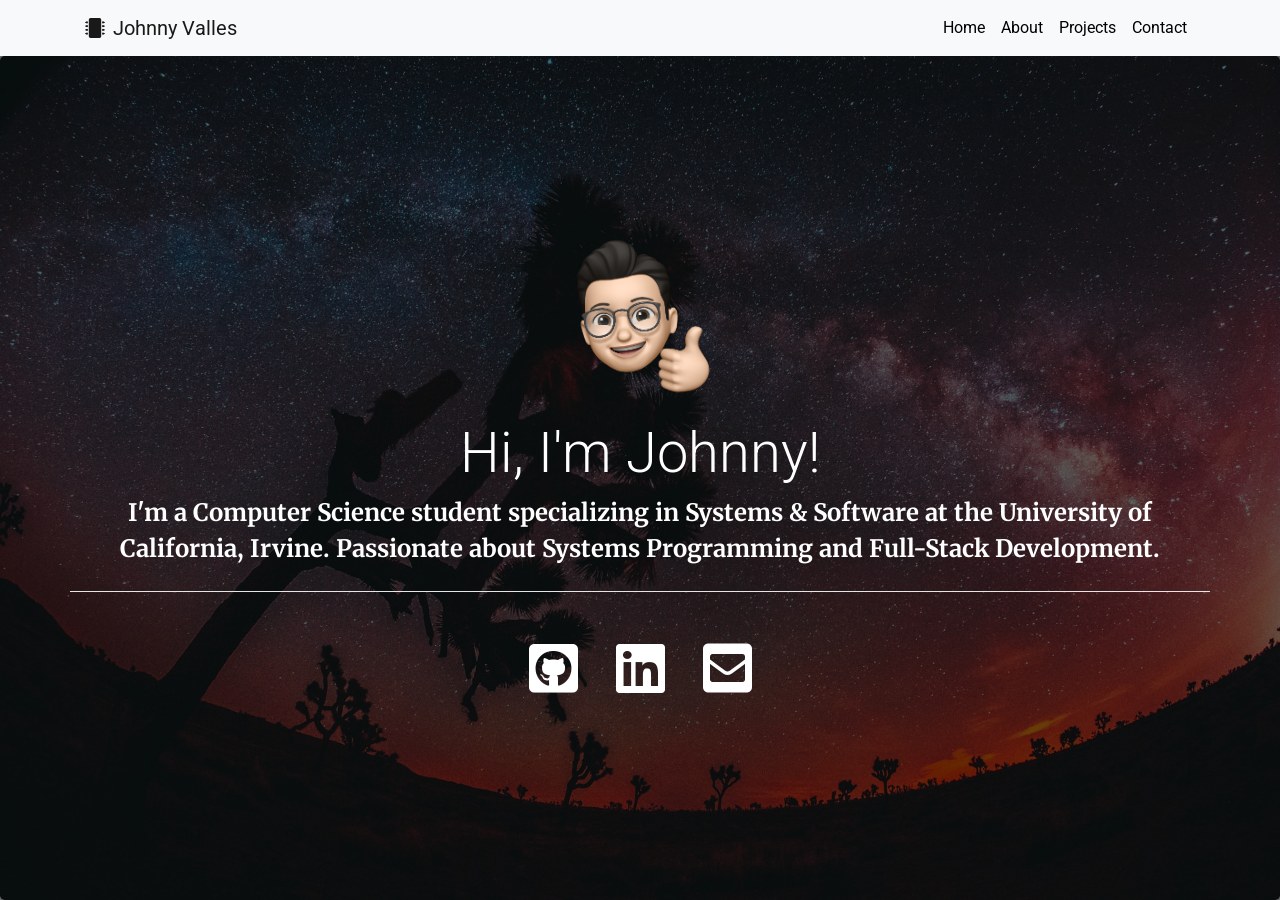
<file: index.html>
<!DOCTYPE html>
<html lang="en">
<!--
WRITTEN BY: Johnathon Valles
EMAIL: vallesja@uci.edu
-->

<head>
  <meta charset="utf-8">
  <meta name="viewport" content="width=device-width, initial-scale=1, shrink-to-fit=no">
  <meta name="author" content="Johnathon Valles">
  <meta name="viewport" content="width=device-width, initial-scale=1.0">
  <link rel="stylesheet" href="https://pro.fontawesome.com/releases/v5.10.0/css/all.css"
    integrity="sha384-AYmEC3Yw5cVb3ZcuHtOA93w35dYTsvhLPVnYs9eStHfGJvOvKxVfELGroGkvsg+p" crossorigin="anonymous" />
  <link rel="stylesheet" href="https://cdn.jsdelivr.net/npm/bootstrap@4.5.3/dist/css/bootstrap.min.css"
    integrity="sha384-TX8t27EcRE3e/ihU7zmQxVncDAy5uIKz4rEkgIXeMed4M0jlfIDPvg6uqKI2xXr2" crossorigin="anonymous">
  <link href="https://fonts.googleapis.com/css2?family=Merriweather&family=Roboto&display=swap" rel="stylesheet">
  <link rel="stylesheet" href="./style.css">
  <title>Johnny Valles | Home</title>
</head>

<body>

  <header>
    <nav class="navbar fixed-top navbar-expand-lg navbar-light bg-light main-navbar">
      <div class="container">
        <a class="navbar-brand main-title" href="./index.html"><i class="fas fa-microchip mr-2"></i>Johnny Valles</a>
        <button class="navbar-toggler" type="button" data-toggle="collapse" data-target="#navbarNavAltMarkup"
          aria-controls="navbarNavAltMarkup" aria-expanded="false" aria-label="Toggle navigation">
          <span class="navbar-toggler-icon"></span>
        </button>
        <div class="collapse navbar-collapse" id="navbarNavAltMarkup">
          <div class="navbar-nav ml-auto">
            <a class="nav-link active" href="./index.html">Home</a>
            <a class="nav-link active" href="./about.html">About</a>
            <a class="nav-link" href="./projects.html">Projects</a>
            <a class="nav-link" href="./contact.html">Contact</a>
          </div>
        </div>
      </div>
    </nav>
  </header>

  <div class="jumbotron jumbotron-landing">
    <div class="container">
      <img src="./images/animoji.png" alt="johnny's animoji" class="img-thumbnail animoji">
      <h1 class="display-4 text-center my-name">Hi, I'm Johnny!</h1>
      <p class="lead bio-intro text-center">I'm a Computer Science student specializing in Systems & Software at the
        University of California, Irvine. Passionate about Systems Programming and Full-Stack Development.</p>
      <hr class="my-4">
      <p class="text-center display-4">
        <a href="https://github.com/johnnyvalles" target="_blank" class=" social-link"><i
            class="fab fa-github-square"></i></a>
        <a href="https://www.linkedin.com/in/johnny-valles-6978a0197" class=" social-link"><i
            class="fab fa-linkedin m-4"></i></a>
        <a href="mailto:vallesja@uci.edu" class=" social-link"><i class="fas fa-envelope-square"></i></a>
      </p>
    </div>
  </div>

  <script src="https://code.jquery.com/jquery-3.5.1.slim.min.js"
    integrity="sha384-DfXdz2htPH0lsSSs5nCTpuj/zy4C+OGpamoFVy38MVBnE+IbbVYUew+OrCXaRkfj"
    crossorigin="anonymous"></script>
  <script src="https://cdn.jsdelivr.net/npm/bootstrap@4.5.3/dist/js/bootstrap.bundle.min.js"
    integrity="sha384-ho+j7jyWK8fNQe+A12Hb8AhRq26LrZ/JpcUGGOn+Y7RsweNrtN/tE3MoK7ZeZDyx"
    crossorigin="anonymous"></script>
</body>

</html>
</file>
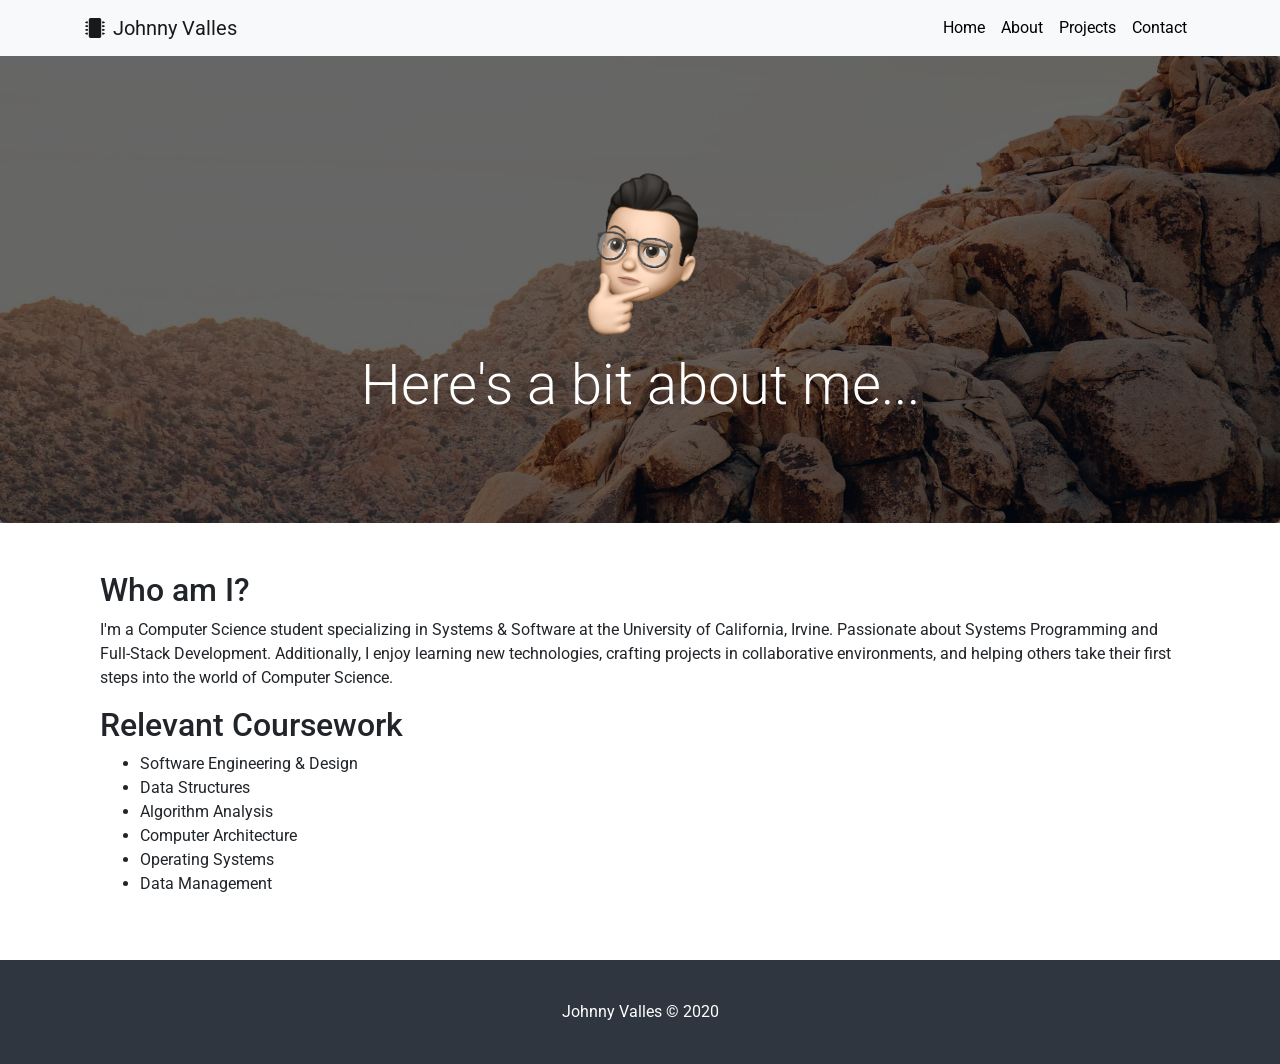
<file: about.html>
<!DOCTYPE html>
<html lang="en">
<!--
WRITTEN BY: Johnathon Valles
EMAIL: vallesja@uci.edu
-->

<head>
    <meta charset="utf-8">
    <meta name="viewport" content="width=device-width, initial-scale=1, shrink-to-fit=no">
    <meta name="author" content="Johnathon Valles">
    <meta name="viewport" content="width=device-width, initial-scale=1.0">
    <link rel="stylesheet" href="https://pro.fontawesome.com/releases/v5.10.0/css/all.css"
        integrity="sha384-AYmEC3Yw5cVb3ZcuHtOA93w35dYTsvhLPVnYs9eStHfGJvOvKxVfELGroGkvsg+p" crossorigin="anonymous" />
    <link rel="stylesheet" href="https://cdn.jsdelivr.net/npm/bootstrap@4.5.3/dist/css/bootstrap.min.css"
        integrity="sha384-TX8t27EcRE3e/ihU7zmQxVncDAy5uIKz4rEkgIXeMed4M0jlfIDPvg6uqKI2xXr2" crossorigin="anonymous">
    <link href="https://fonts.googleapis.com/css2?family=Merriweather&family=Roboto&display=swap" rel="stylesheet">
    <link rel="stylesheet" href="./style.css">
    <title>Johnny Valles | About</title>
</head>

<body>
    <header>
        <nav class="navbar fixed-top navbar-expand-lg navbar-light bg-light main-navbar">
            <div class="container">
                <a class="navbar-brand main-title" href="./index.html"><i class="fas fa-microchip mr-2"></i>Johnny
                    Valles</a>
                <button class="navbar-toggler" type="button" data-toggle="collapse" data-target="#navbarNavAltMarkup"
                    aria-controls="navbarNavAltMarkup" aria-expanded="false" aria-label="Toggle navigation">
                    <span class="navbar-toggler-icon"></span>
                </button>
                <div class="collapse navbar-collapse" id="navbarNavAltMarkup">
                    <div class="navbar-nav ml-auto">
                        <a class="nav-link active" href="./index.html">Home</a>
                        <a class="nav-link active" href="./about.html">About</a>
                        <a class="nav-link" href="./projects.html">Projects</a>
                        <a class="nav-link" href="./contact.html">Contact</a>
                    </div>
                </div>
            </div>
        </nav>
    </header>
    <main>
        <section class="jumbotron about-jumbotron">
            <div class="container">
                <img src="./images/about-animoji.png" alt="johnny's animoji" class="img-thumbnail animoji">
                <h1 class="display-4 text-center my-name">Here's a bit about me...</h1>
            </div>
        </section>

        <article class="contact-container container mx-auto py-5 row">
            <div class="container">
                <h2>Who am I?</h2>
                <p>I'm a Computer Science student specializing in Systems & Software at the University of California,
                    Irvine. Passionate about Systems Programming and Full-Stack Development.
                    Additionally, I enjoy learning new technologies, crafting projects in collaborative environments,
                    and helping others take their first steps into the world of Computer Science.</p>

                <h2>Relevant Coursework</h2>
                <ul>
                    <li>Software Engineering &amp; Design</li>
                    <li>Data Structures</li>
                    <li>Algorithm Analysis</li>
                    <li>Computer Architecture</li>
                    <li>Operating Systems</li>
                    <li>Data Management</li>
                </ul>
            </div>
        </article>
    </main>
    <footer>
        <div class="container">
            <p>Johnny Valles &copy; 2020</p>
        </div>
    </footer>
    <script src="https://code.jquery.com/jquery-3.5.1.slim.min.js"
        integrity="sha384-DfXdz2htPH0lsSSs5nCTpuj/zy4C+OGpamoFVy38MVBnE+IbbVYUew+OrCXaRkfj"
        crossorigin="anonymous"></script>
    <script src="https://cdn.jsdelivr.net/npm/bootstrap@4.5.3/dist/js/bootstrap.bundle.min.js"
        integrity="sha384-ho+j7jyWK8fNQe+A12Hb8AhRq26LrZ/JpcUGGOn+Y7RsweNrtN/tE3MoK7ZeZDyx"
        crossorigin="anonymous"></script>
    <script></script>
</body>

</html>
</file>
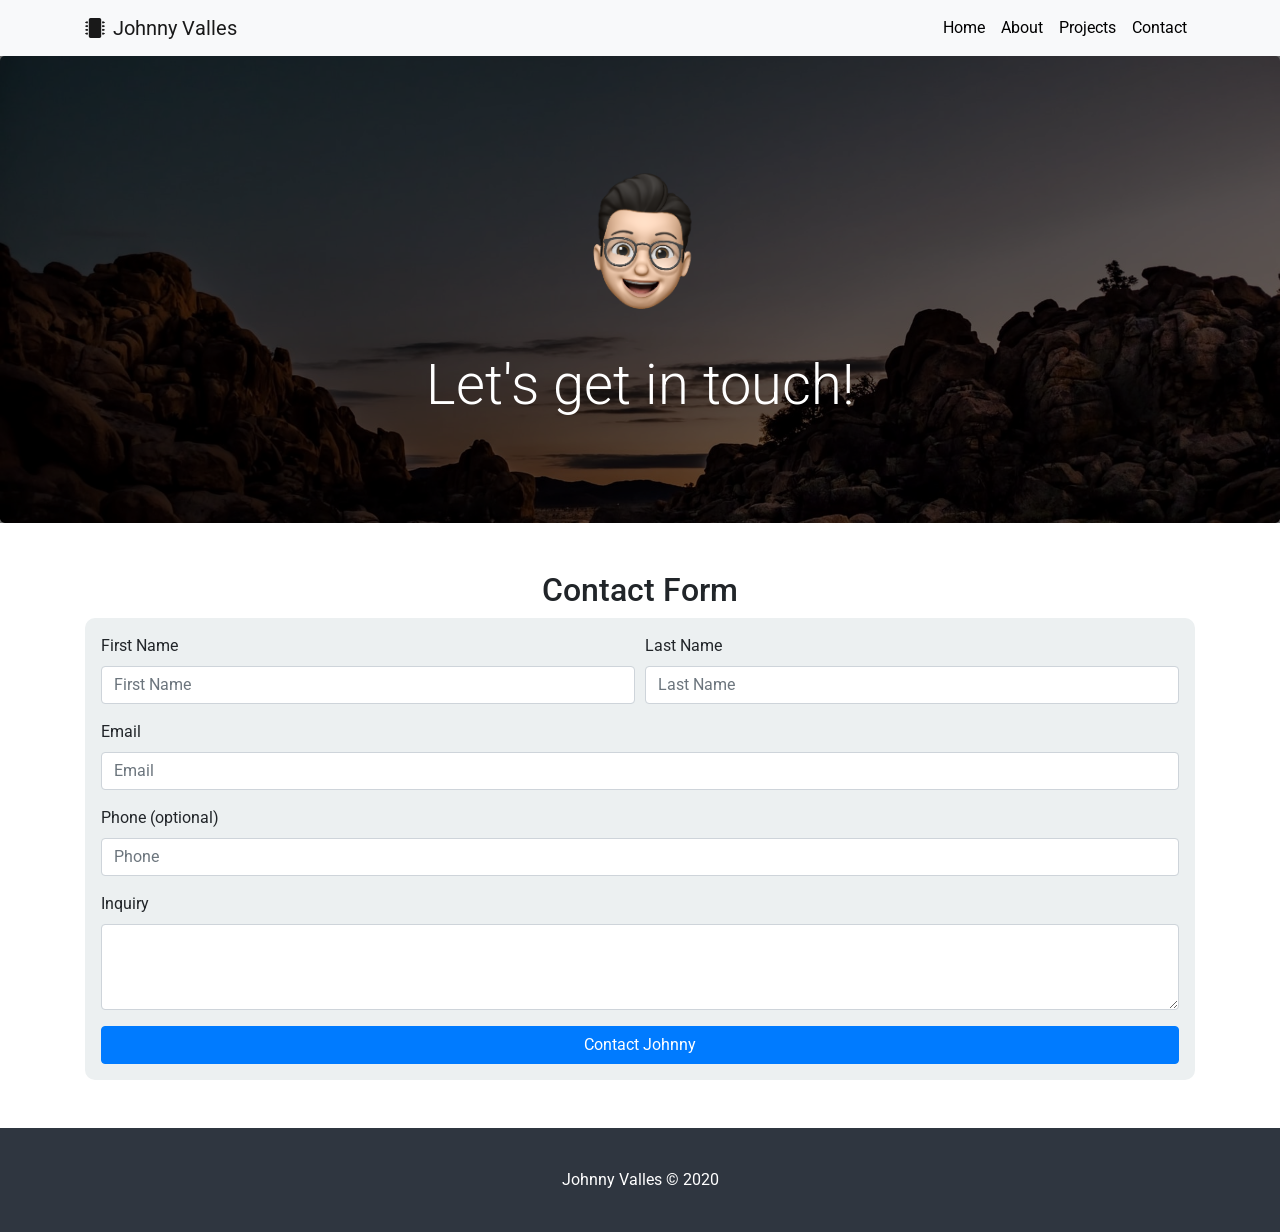
<file: contact.html>
<!DOCTYPE html>
<html lang="en">
<!--
WRITTEN BY: Johnathon Valles
EMAIL: vallesja@uci.edu
-->

<head>
  <meta charset="utf-8">
  <meta name="viewport" content="width=device-width, initial-scale=1, shrink-to-fit=no">
  <meta name="author" content="Johnathon Valles">
  <meta name="viewport" content="width=device-width, initial-scale=1.0">
  <link rel="stylesheet" href="https://pro.fontawesome.com/releases/v5.10.0/css/all.css"
    integrity="sha384-AYmEC3Yw5cVb3ZcuHtOA93w35dYTsvhLPVnYs9eStHfGJvOvKxVfELGroGkvsg+p" crossorigin="anonymous" />
  <link rel="stylesheet" href="https://cdn.jsdelivr.net/npm/bootstrap@4.5.3/dist/css/bootstrap.min.css"
    integrity="sha384-TX8t27EcRE3e/ihU7zmQxVncDAy5uIKz4rEkgIXeMed4M0jlfIDPvg6uqKI2xXr2" crossorigin="anonymous">
  <link href="https://fonts.googleapis.com/css2?family=Merriweather&family=Roboto&display=swap" rel="stylesheet">
  <link rel="stylesheet" href="./style.css">
  <title>Johnny Valles | Contact</title>
</head>

<body>

  <header>
    <nav class="navbar fixed-top navbar-expand-lg navbar-light bg-light main-navbar">
      <div class="container">
        <a class="navbar-brand main-title" href="./index.html"><i class="fas fa-microchip mr-2"></i>Johnny Valles</a>
        <button class="navbar-toggler" type="button" data-toggle="collapse" data-target="#navbarNavAltMarkup"
          aria-controls="navbarNavAltMarkup" aria-expanded="false" aria-label="Toggle navigation">
          <span class="navbar-toggler-icon"></span>
        </button>
        <div class="collapse navbar-collapse" id="navbarNavAltMarkup">
          <div class="navbar-nav ml-auto">
            <a class="nav-link active" href="./index.html">Home</a>
            <a class="nav-link active" href="./about.html">About</a>
            <a class="nav-link" href="./projects.html">Projects</a>
            <a class="nav-link" href="./contact.html">Contact</a>
          </div>
        </div>
      </div>
    </nav>
  </header>

  <main>
    <section class="jumbotron contact-jumbotron">
      <div class="container">
        <img src="./images/contact-animoji.png" alt="johnny's animoji" class="img-thumbnail animoji">
        <h1 class="display-4 text-center my-name">Let's get in touch!</h1>
      </div>
    </section>

    <section class="contact-container container mx-auto py-5 row">
      <h2 class="w-100 text-center">Contact Form</h2>
      <form id="contact" name="contact" method="GET" class="mx-auto p-3">
        <div class="form-row">
          <div class="form-group col-md-6">
            <label for="firstName">First Name</label>
            <input id="firstName" class="form-control" type="text" name="firstName" placeholder="First Name" required>
          </div>
          <div class="form-group col-md-6">
            <label for="lastName">Last Name</label>
            <input id="lastName" class="form-control" type="text" name="lastName" placeholder="Last Name" required>
          </div>
          <div class="form-group col-md-12">
            <label for="inputEmail">Email</label>
            <input id="inputEmail" class="form-control" type="email" name="inputEmail" placeholder="Email" required>
          </div>
          <div class="form-group col-md-12">
            <label for="inputPhone">Phone (optional)</label>
            <input id="inputPhone" class="form-control" type="text" name="inputPhone" placeholder="Phone">
          </div>
          <div class="form-group col-md-12">
            <label for="message">Inquiry</label>
            <textarea id="message" class="form-control" name="message" rows="3" required></textarea>
          </div>
        </div>
        <button type="submit" class="btn btn-primary col-md-12">Contact Johnny</button>
      </form>
    </section>
  </main>

  <footer>
    <div class="container">
      <p>Johnny Valles &copy; 2020</p>
    </div>
  </footer>

  <script src="https://code.jquery.com/jquery-3.5.1.slim.min.js"
    integrity="sha384-DfXdz2htPH0lsSSs5nCTpuj/zy4C+OGpamoFVy38MVBnE+IbbVYUew+OrCXaRkfj"
    crossorigin="anonymous"></script>
  <script src="https://cdn.jsdelivr.net/npm/bootstrap@4.5.3/dist/js/bootstrap.bundle.min.js"
    integrity="sha384-ho+j7jyWK8fNQe+A12Hb8AhRq26LrZ/JpcUGGOn+Y7RsweNrtN/tE3MoK7ZeZDyx"
    crossorigin="anonymous"></script>
  <script></script>
</body>

</html>
</file>
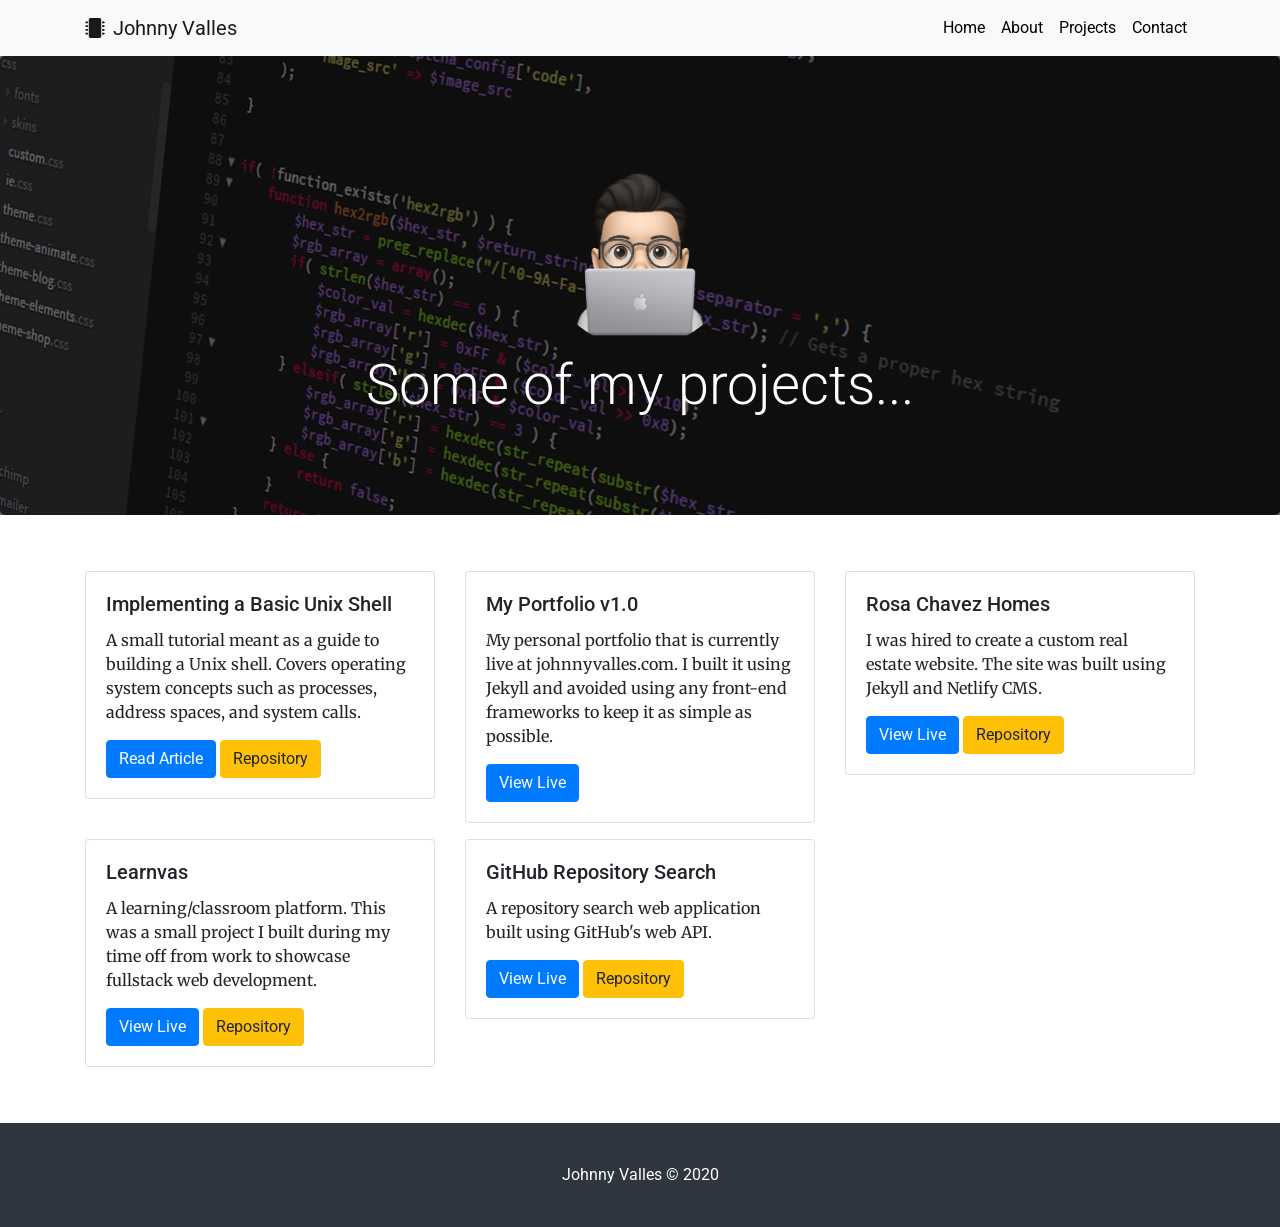
<file: projects.html>
<!DOCTYPE html>
<html lang="en">
<!--
WRITTEN BY: Johnathon Valles
EMAIL: vallesja@uci.edu
-->

<head>
  <meta charset="utf-8">
  <meta name="viewport" content="width=device-width, initial-scale=1, shrink-to-fit=no">
  <meta name="author" content="Johnathon Valles">
  <meta name="viewport" content="width=device-width, initial-scale=1.0">
  <link rel="stylesheet" href="https://pro.fontawesome.com/releases/v5.10.0/css/all.css"
    integrity="sha384-AYmEC3Yw5cVb3ZcuHtOA93w35dYTsvhLPVnYs9eStHfGJvOvKxVfELGroGkvsg+p" crossorigin="anonymous" />
  <link rel="stylesheet" href="https://cdn.jsdelivr.net/npm/bootstrap@4.5.3/dist/css/bootstrap.min.css"
    integrity="sha384-TX8t27EcRE3e/ihU7zmQxVncDAy5uIKz4rEkgIXeMed4M0jlfIDPvg6uqKI2xXr2" crossorigin="anonymous">
  <link href="https://fonts.googleapis.com/css2?family=Merriweather&family=Roboto&display=swap" rel="stylesheet">
  <link rel="stylesheet" href="./style.css">
  <title>Johnny Valles | Projects</title>
</head>

<body>

  <header>
    <nav class="navbar fixed-top navbar-expand-lg navbar-light bg-light main-navbar">
      <div class="container">
        <a class="navbar-brand main-title" href="./index.html"><i class="fas fa-microchip mr-2"></i>Johnny Valles</a>
        <button class="navbar-toggler" type="button" data-toggle="collapse" data-target="#navbarNavAltMarkup"
          aria-controls="navbarNavAltMarkup" aria-expanded="false" aria-label="Toggle navigation">
          <span class="navbar-toggler-icon"></span>
        </button>
        <div class="collapse navbar-collapse" id="navbarNavAltMarkup">
          <div class="navbar-nav ml-auto">
            <a class="nav-link active" href="./index.html">Home</a>
            <a class="nav-link active" href="./about.html">About</a>
            <a class="nav-link" href="./projects.html">Projects</a>
            <a class="nav-link" href="./contact.html">Contact</a>
          </div>
        </div>
      </div>
    </nav>
  </header>

  <main>
    <div class="jumbotron projects-jumbotron">
      <div class="container text-center">
        <img src="./images/projects-animoji.png" alt="johnny's animoji" class="img-thumbnail animoji">
        <span class="display-4">Some of my projects...</span>
      </div>
    </div>

    <section class="projects-container container mx-auto py-5 row">
      <div class="row">
        <div class="col-12 col-md-6 col-lg-4 my-2">
          <div class="card">
            <div class="card-body">
              <h5 class="card-title">Implementing a Basic Unix Shell</h5>
              <p class="card-text">A small tutorial meant as a guide to building a Unix shell. Covers operating system
                concepts such as processes, address spaces, and system calls.</p>
              <a href="https://github.com/johnnyvalles/unix-shell/blob/master/implementing-a-basic-unix-shell.md"
                target="_blank" class="btn btn-primary">Read Article</a>
              <a href="https://github.com/johnnyvalles/unix-shell" target="_blank"
                class="btn btn-warning">Repository</a>
            </div>
          </div>
        </div>

        <div class="col-12 col-md-6 col-lg-4 my-2">
          <div class="card">
            <div class="card-body">
              <h5 class="card-title">My Portfolio v1.0</h5>
              <p class="card-text">My personal portfolio that is currently live at johnnyvalles.com. I built it using
                Jekyll and avoided using any front-end frameworks to keep it as simple as possible.</p>
              <a href="https://johnnyvalles.com/index.html" target="_blank" class="btn btn-primary">View Live</a>
            </div>
          </div>
        </div>

        <div class="col-12 col-md-6 col-lg-4 my-2">
          <div class="card">
            <div class="card-body">
              <h5 class="card-title">Rosa Chavez Homes</h5>
              <p class="card-text">I was hired to create a custom real estate website. The site was built using Jekyll
                and Netlify CMS.</p>
              <a href="https://rosachavezhomes.com/" target="_blank" class="btn btn-primary">View Live</a>
              <a href="https://github.com/johnnyvalles/" target="_blank" class="btn btn-warning">Repository</a>
            </div>
          </div>
        </div>

        <div class="col-12 col-md-6 col-lg-4 my-2">
          <div class="card">
            <div class="card-body">
              <h5 class="card-title">Learnvas</h5>
              <p class="card-text">A learning/classroom platform. This was a small project I built during my time off
                from work to showcase fullstack web development.</p>
              <a href="https://shrouded-ridge-04812.herokuapp.com/" target="_blank" class="btn btn-primary">View
                Live</a>
              <a href="https://github.com/johnnyvalles/learnvas" target="_blank" class="btn btn-warning">Repository</a>
            </div>
          </div>
        </div>

        <div class="col-12 col-md-6 col-lg-4 my-2">
          <div class="card">
            <div class="card-body">
              <h5 class="card-title">GitHub Repository Search</h5>
              <p class="card-text">A repository search web application built using GitHub's web API.</p>
              <a href="https://shrouded-ridge-04812.herokuapp.com/" target="_blank" class="btn btn-primary">View
                Live</a>
              <a href="https://github.com/johnnyvalles/learnvas" target="_blank" class="btn btn-warning">Repository</a>
            </div>
          </div>
        </div>
      </div>
    </section>
  </main>

  <footer>
    <div class="container">
      <p>Johnny Valles &copy; 2020</p>
    </div>
  </footer>

  <script src="https://code.jquery.com/jquery-3.5.1.slim.min.js"
    integrity="sha384-DfXdz2htPH0lsSSs5nCTpuj/zy4C+OGpamoFVy38MVBnE+IbbVYUew+OrCXaRkfj"
    crossorigin="anonymous"></script>
  <script src="https://cdn.jsdelivr.net/npm/bootstrap@4.5.3/dist/js/bootstrap.bundle.min.js"
    integrity="sha384-ho+j7jyWK8fNQe+A12Hb8AhRq26LrZ/JpcUGGOn+Y7RsweNrtN/tE3MoK7ZeZDyx"
    crossorigin="anonymous"></script>
  <script></script>
</body>

</html>
</file>
<file: style.css>
.main-title, .navbar {
    font-family: "Roboto", Arial, Helvetica, sans-serif;
}

.navbar .nav-link {
    color: #000 !important;
}

.jumbotron {
    margin: 56px 0 0 0;
}

.jumbotron .container {
    padding: 2rem 0;
}

.jumbotron-landing {
    height: calc(100vh - 56px);
    display: flex;
    align-items: center;
    background-image: url("./images/bg1.jpg");
	background-size: cover;
	background-position: center;
	background-repeat: no-repeat;
    position: relative;
    color: #fff !important;
}

.jumbotron-landing::after {
	content: "";
	position: absolute;
	top: 0;
	right: 0;
	bottom: 0;
	left: 0;
    background: rgba(0, 0, 0, 0.6);
}

.jumbotron-landing .container {
    z-index: 10;
    color: #fff;
}

.jumbotron-landing .container hr {
    background: #fff;
}

.bio-intro {
    font-family: "Merriweather", 'Times New Roman', Times, serif;
    font-size: 1.5rem;
    font-weight: bold;
}

.animoji {
    border-radius: 100%;
    border: none;
    height: 200px;
    background: none;
    display: block;
    margin: 0 auto;
}

a.social-link {
    color: #fff !important;
}

.about-jumbotron {
    background-image: url("./images/about.jpg");
	background-size: cover;
	background-position: center;
	background-repeat: no-repeat;
    position: relative;
    color: #fff !important;
}

.about-jumbotron::after {
    content: "";
	position: absolute;
	top: 0;
	right: 0;
	bottom: 0;
	left: 0;
    background: rgba(0, 0, 0, 0.6);
}

.about-jumbotron .container {
    z-index: 100;
    position: relative;
}

.projects-jumbotron {
    background-image: url("./images/code.jpg");
	background-size: cover;
	background-position: center;
	background-repeat: no-repeat;
    position: relative;
    color: #fff !important;
}

.projects-jumbotron::after {
    content: "";
	position: absolute;
	top: 0;
	right: 0;
	bottom: 0;
	left: 0;
    background: rgba(0, 0, 0, 0.6);
}

.projects-jumbotron .container {
    z-index: 100;
    position: relative;
}


.contact-jumbotron {
    background-image: url("./images/contact.jpg");
	background-size: cover;
	background-position: center;
	background-repeat: no-repeat;
    position: relative;
    color: #fff !important;
}

.contact-jumbotron::after {
    content: "";
	position: absolute;
	top: 0;
	right: 0;
	bottom: 0;
	left: 0;
    background: rgba(0, 0, 0, 0.6);
}

.contact-jumbotron .container {
    z-index: 100;
    position: relative;
}

#contact {
    background-color: #ecf0f1;
    border-radius: 10px;
}

.projects-container .card-text {
    font-family: "Merriweather", 'Times New Roman', Times, serif; 
}

footer {
    background: #2f3640;
    color: #fff;
    padding: 2.5rem 0;
    text-align: center;
}

footer p {
    padding: 0;
    margin: 0;
}
</file>
